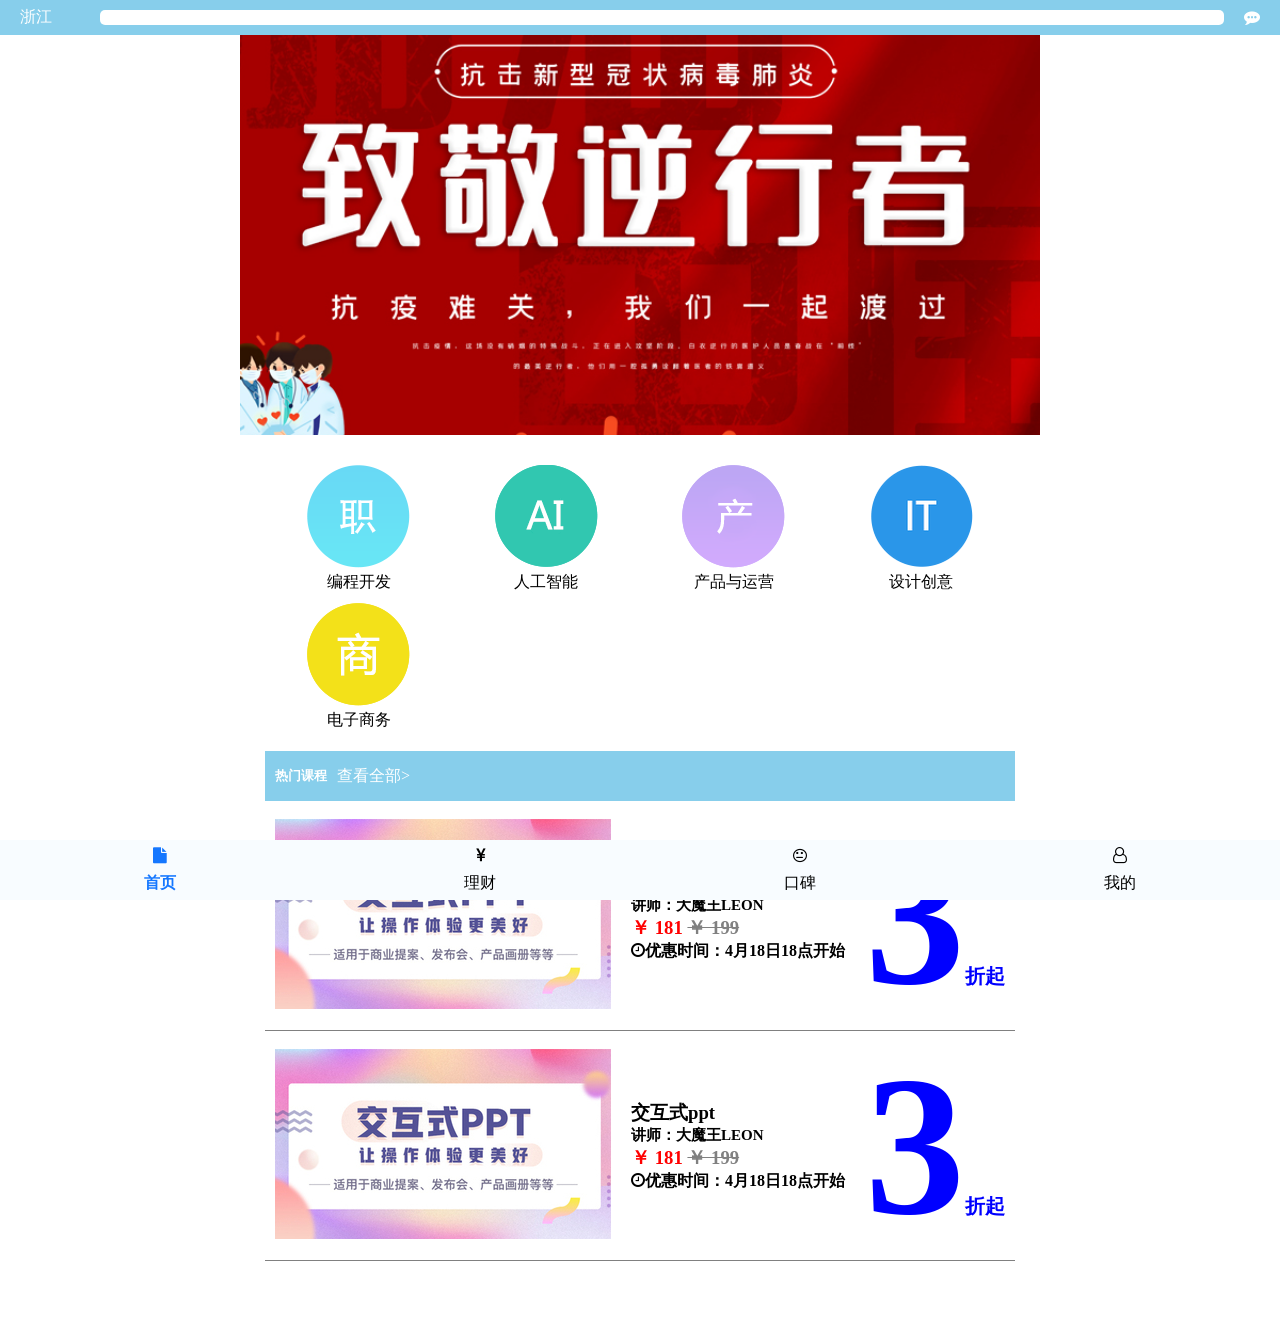
<file: index.html>
<!DOCTYPE html>
<html lang="en">
<head>
	<meta charset="UTF-8">
	<title>手机案例</title>
	<link rel="stylesheet" type="text/css" href="css/1.css">
	<link rel="stylesheet" type="text/css" href="css/font-awesome-4.7.0/css/font-awesome.min.css">
</head>
<body>
	<header>
		<div><a href="">浙江</a></div>
		<input>
		<a class="q"><i class="fa fa-commenting"></i></a>
	</header>


	<section class="body">

	<div class="banner"><img src="img/banner1.jpg"></div>

	<section class="dl">
		<dl>
			<dt><img src="img/1.png"></dt>
			<dd>编程开发</dd>
		</dl>
		<dl>
			<dt><img src="img/2.png"></dt>
			<dd>人工智能</dd>
		</dl>
		<dl>
			<dt><img src="img/3.png"></dt>
			<dd>产品与运营</dd>
		</dl>
		<dl>
			<dt><img src="img/4.png"></dt>
			<dd>设计创意</dd>
		</dl>
		<dl>
			<dt><img src="img/5.png"></dt>
			<dd>电子商务</dd>
		</dl>

	</section>


<div class="quanbu"><h5>热门课程</h5><a href="">查看全部></a></div>


	<section class="rmkc">
		<dl>
			<div class="q">
			<dt><img src="img/item-1.jpg"></dt>
		</div>

		<div class="w">
			<h1>交互式ppt</h1>
			<h2>讲师：大魔王LEON</h2>
			<h3>￥ 181 <span>￥ 199</span></h3>
			<h4><i class="fa-clock-o fa"></i>优惠时间：4月18日18点开始</h4>
		</div>
		<div class="e">
			<h1>3<span>折起</span></h1>
		</div>
		</dl>

		<dl>
			<div class="q">
			<dt><img src="img/item-1.jpg"></dt>
		</div>

		<div class="w">
			<h1>交互式ppt</h1>
			<h2>讲师：大魔王LEON</h2>
			<h3>￥ 181 <span>￥ 199</span></h3>
			<h4><i class="fa-clock-o fa"></i>优惠时间：4月18日18点开始</h4>
		</div>
		<div class="e">
			<h1>3<span>折起</span></h1>
		</div>
		</dl>
	</section>

</section>

	<footer>
	<a href="">
	<i class="fa fa-file"></i>
		<span>首页</span>
		</a>
		<a href="">
	<i class="fa fa-cny"></i>
		<span>理财</span>
		</a>
		<a href="">
	<i class="fa fa-meh-o"></i>
		<span>口碑</span>
		</a>
		<a href="">
	<i class="fa fa-user-o"></i>
		<span>我的</span>
		</a>
	</footer>
</body>
</html>
</file>
<file: css/1.css>
*{
	margin: 0;
	border: 0;
	padding: 0;

}
header{
    background-color: skyblue;
    height: 35px;
    width: 100%;
    display: flex;
    align-items: center;
    margin-top: -35px;
    position: fixed;
    /* justify-content: space-around; */
    /* color: white; */

}
header a{
    text-decoration: none;
    color: white;
    margin-left: 20px;
}
header div{
    width: 100px;
}
header input{
    width: 100%;
    background-color: white;
    border-radius: 5px;
    flex: 1;
}
header .q{
    margin-right: 20px;
}




.body{
    width: 750px;
    margin: 0 auto;
}

.banner{
    height: 400px;
    margin-top: 35px;
    display: flex;
    justify-content: center;
}
.banner img{
    height: 100%;
}


/* .dl{
    width: 750px;
    height: 100%;
    margin: 0 auto;
    display: flex;
    justify-content: space-around;
    flex-wrap: wrap;
    
}
.dl dl{
    height: 150px;
    width: 100px;
    display: flex;
    flex-direction: column;
    align-items: center;

}
.dl dt{
    margin-bottom: 10px;
} */
.dl{
    display: flex;
    flex-wrap: wrap;
    margin: 20px 0;
}
.dl dl{
    width: 25%;
    display: flex;
    flex-direction: column;
    align-items: center;
    margin-top: 10px;
}

.quanbu{
    display: flex;
    height: 50px;
    background-color: skyblue;
    align-items: center;
    color: white;
}
.quanbu h5{
    font-weight: 700;
    margin: 0 10px;
}
.quanbu a{
    color: white;
    text-decoration: none;
}




/* .rmkc{
    display: flex;
    width: 100%;
    height: 300px;
    justify-content: space-around;
} */
.rmkc{
    margin-bottom: 60px;
}
.rmkc dl{
    height: 100%;
    /* border:1px red solid; */
    display: flex;
    justify-content: space-around;
    align-items: center;
    border-bottom: 1px solid gray;
}
.rmkc dl .w{
    display: flex;
    flex-direction: column;
}
.rmkc dl .w h2{
    font-size: 15px;
}
.rmkc dl .w h3{
    color: red;
}
.rmkc dl .w h3 span{
    color: gray;
    text-decoration:line-through;
}
.rmkc dl .e{
    color: blue;
}
.rmkc dl .e h1{
    font-size: 200px;
}
.rmkc dl .e h1 span{
    font-size: 20px;
}







footer{
	height: 60px;
	width: 100%;
	background: #f8fcff;
	position: fixed;
	bottom: 0;
	display: flex;	
    /* margin-top: -60px; */
}
footer a{
	text-decoration: none;	
	display: flex;	
	align-items: center;	
	justify-content: center;	
	width: 25%;
	height: 100%;
	color: black;
	flex-direction: column;
	/* border: 1px solid red; */
}
footer a span{
		margin-top: 10px;
}
footer a:nth-of-type(1){
		color: #1577ff;
		font-weight: 600;
}
</file>
